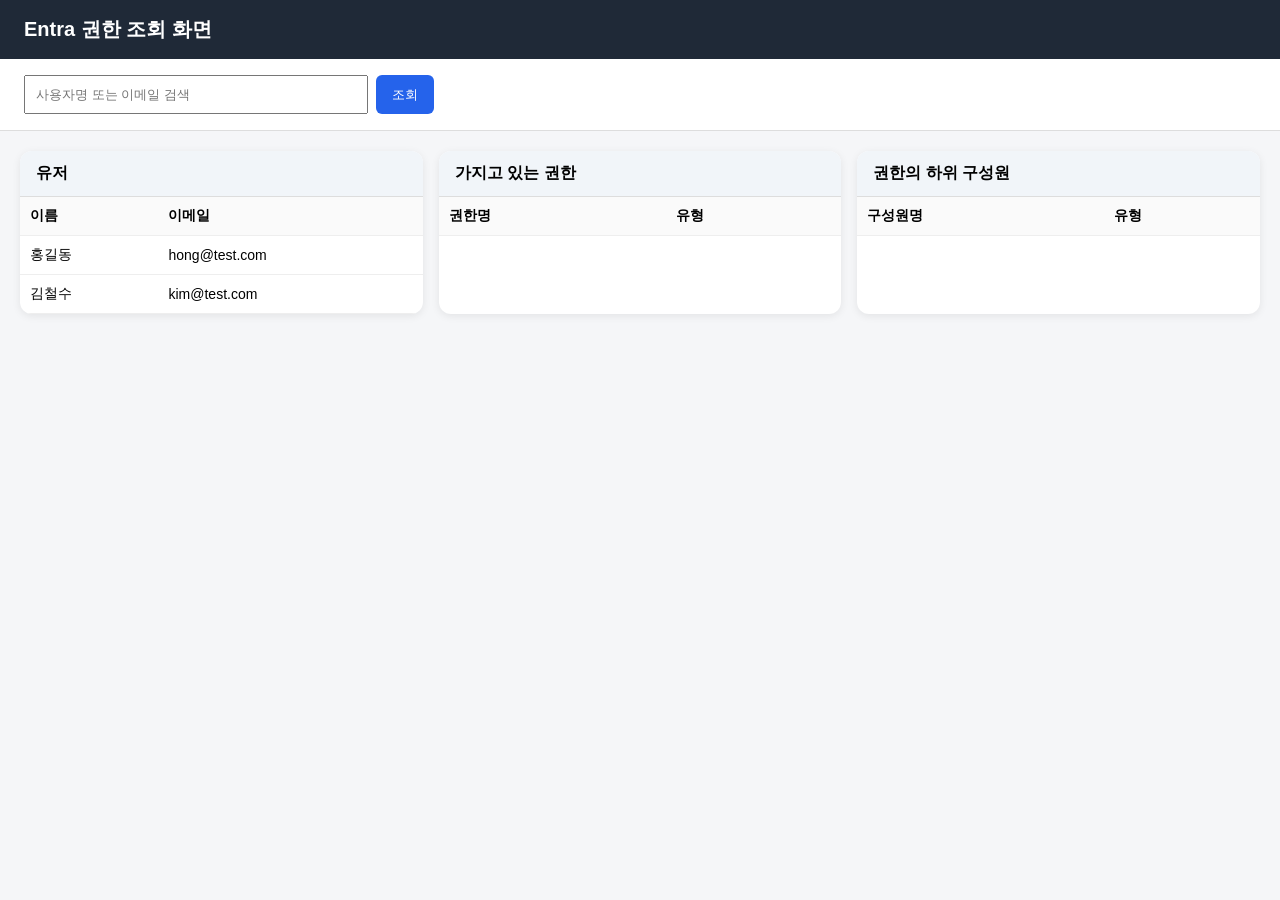
<file: entra.html>
<!DOCTYPE html>
<html lang="ko">
<head>
<meta charset="UTF-8">
<title>Entra 권한 조회</title>
<style>
body {
  margin: 0;
  font-family: Arial, sans-serif;
  background: #f5f6f8;
}

.header {
  padding: 16px 24px;
  background: #1f2937;
  color: white;
  font-size: 20px;
  font-weight: bold;
}

.search-area {
  padding: 16px 24px;
  background: white;
  border-bottom: 1px solid #ddd;
  display: flex;
  gap: 8px;
}

.search-area input {
  width: 320px;
  padding: 10px;
}

.search-area button {
  padding: 10px 16px;
  border: 0;
  background: #2563eb;
  color: white;
  border-radius: 6px;
  cursor: pointer;
}

.grid-wrap {
  display: grid;
  grid-template-columns: 1fr 1fr 1fr;
  gap: 16px;
  padding: 20px;
}

.panel {
  background: white;
  border-radius: 12px;
  box-shadow: 0 2px 8px rgba(0,0,0,.08);
  overflow: hidden;
}

.panel-title {
  padding: 12px 16px;
  font-weight: bold;
  background: #f1f5f9;
  border-bottom: 1px solid #ddd;
}

table {
  width: 100%;
  border-collapse: collapse;
  font-size: 14px;
}

th, td {
  padding: 10px;
  border-bottom: 1px solid #eee;
  text-align: left;
}

th {
  background: #fafafa;
}

tr {
  cursor: pointer;
}

tr:hover {
  background: #eff6ff;
}

tr.selected {
  background: #dbeafe;
}

.empty {
  padding: 30px;
  color: #888;
  text-align: center;
}
</style>
</head>
<body>

<div class="header">Entra 권한 조회 화면</div>

<div class="search-area">
  <input id="searchInput" placeholder="사용자명 또는 이메일 검색">
  <button onclick="searchUsers()">조회</button>
</div>

<div class="grid-wrap">

  <!-- 1. 유저 그리드 -->
  <div class="panel">
    <div class="panel-title">유저</div>
    <table>
      <thead>
        <tr>
          <th>이름</th>
          <th>이메일</th>
        </tr>
      </thead>
      <tbody id="userGrid"></tbody>
    </table>
  </div>

  <!-- 2. 가지고 있는 권한 -->
  <div class="panel">
    <div class="panel-title">가지고 있는 권한</div>
    <table>
      <thead>
        <tr>
          <th>권한명</th>
          <th>유형</th>
        </tr>
      </thead>
      <tbody id="permissionGrid"></tbody>
    </table>
  </div>

  <!-- 3. 권한의 하위 구성원 -->
  <div class="panel">
    <div class="panel-title">권한의 하위 구성원</div>
    <table>
      <thead>
        <tr>
          <th>구성원명</th>
          <th>유형</th>
        </tr>
      </thead>
      <tbody id="memberGrid"></tbody>
    </table>
  </div>

</div>

<script>
const users = [
  {
    id: "u1",
    name: "홍길동",
    email: "hong@test.com",
    permissions: [
      {
        id: "g1",
        name: "[Role][AIMSP][DEV]기본 권한",
        type: "Group",
        members: [
          { name: "[RoleItem][AIMSP]IC_I0065", type: "Group" },
          { name: "[RoleItem][AIMSP]IC_I0070", type: "Group" }
        ]
      },
      {
        id: "g2",
        name: "[Role][AIMSP][STG]기본 권한",
        type: "Group",
        members: [
          { name: "[RoleItem][AIMSP]STG_MENU_001", type: "Group" }
        ]
      }
    ]
  },
  {
    id: "u2",
    name: "김철수",
    email: "kim@test.com",
    permissions: [
      {
        id: "g3",
        name: "[Role][AIMSP][PROD]기본 권한",
        type: "Group",
        members: [
          { name: "[RoleItem][AIMSP]PROD_ADMIN", type: "Group" },
          { name: "직접 사용자 A", type: "User" }
        ]
      }
    ]
  }
];

let selectedUserId = null;
let selectedPermissionId = null;

function searchUsers() {
  const keyword = document.getElementById("searchInput").value.toLowerCase();

  const filtered = users.filter(user =>
    user.name.toLowerCase().includes(keyword) ||
    user.email.toLowerCase().includes(keyword)
  );

  renderUsers(filtered);
  clearPermissions();
  clearMembers();
}

function renderUsers(list) {
  const tbody = document.getElementById("userGrid");
  tbody.innerHTML = "";

  list.forEach(user => {
    const tr = document.createElement("tr");
    tr.innerHTML = `
      <td>${user.name}</td>
      <td>${user.email}</td>
    `;

    tr.onclick = () => {
      selectedUserId = user.id;
      selectedPermissionId = null;

      document.querySelectorAll("#userGrid tr").forEach(row => row.classList.remove("selected"));
      tr.classList.add("selected");

      renderPermissions(user.permissions);
      clearMembers();
    };

    tbody.appendChild(tr);
  });
}

function renderPermissions(permissions) {
  const tbody = document.getElementById("permissionGrid");
  tbody.innerHTML = "";

  permissions.forEach(permission => {
    const tr = document.createElement("tr");
    tr.innerHTML = `
      <td>${permission.name}</td>
      <td>${permission.type}</td>
    `;

    tr.onclick = () => {
      selectedPermissionId = permission.id;

      document.querySelectorAll("#permissionGrid tr").forEach(row => row.classList.remove("selected"));
      tr.classList.add("selected");

      renderMembers(permission.members);
    };

    tbody.appendChild(tr);
  });
}

function renderMembers(members) {
  const tbody = document.getElementById("memberGrid");
  tbody.innerHTML = "";

  members.forEach(member => {
    const tr = document.createElement("tr");
    tr.innerHTML = `
      <td>${member.name}</td>
      <td>${member.type}</td>
    `;
    tbody.appendChild(tr);
  });
}

function clearPermissions() {
  document.getElementById("permissionGrid").innerHTML = "";
}

function clearMembers() {
  document.getElementById("memberGrid").innerHTML = "";
}

renderUsers(users);
</script>

</body>
</html>
</file>
